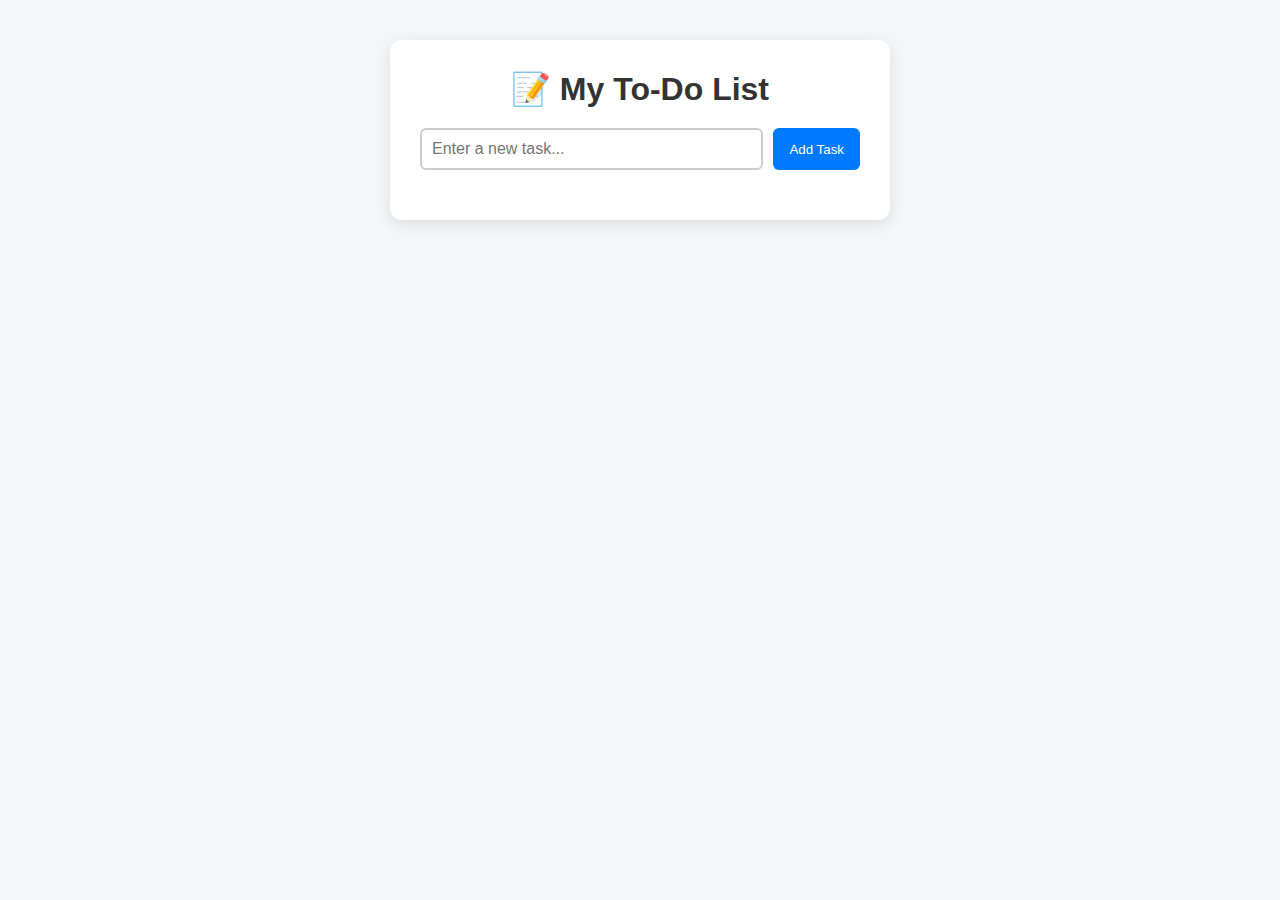
<file: index.html>
<!DOCTYPE html>
<html lang="en">

<head>
    <meta charset="UTF-8" />
    <meta name="viewport" content="width=device-width, initial-scale=1.0" />
    <title>To-Do List</title>
    <link rel="stylesheet" href="style.css" />
</head>

<body>

    <div class="container">
        <h1>📝 My To-Do List</h1>

        <div class="input-section">
            <input type="text" id="task-input" placeholder="Enter a new task..." />
            <button id="add-task-btn">Add Task</button>
        </div>

        <ul id="task-list">
            <!-- Tasks will appear here -->
        </ul>
    </div>

    <script src="script.js"></script>
</body>

</html>
</file>
<file: style.css>
/* Reset default styles */
* {
  margin: 0;
  padding: 0;
  box-sizing: border-box;
  font-family: 'Segoe UI', sans-serif;
}

/* Overall container */
body {
  background-color: #f4f6f8;
  display: flex;
  justify-content: center;
  align-items: start;
  min-height: 100vh;
  padding: 40px 20px;
}

.container {
  background-color: #fff;
  padding: 30px;
  border-radius: 12px;
  box-shadow: 0 4px 15px rgba(0, 0, 0, 0.1);
  width: 100%;
  max-width: 500px;
}

h1 {
  text-align: center;
  margin-bottom: 20px;
  color: #333;
}

/* Input and Button */
.input-section {
  display: flex;
  gap: 10px;
  margin-bottom: 20px;
}

#task-input {
  flex: 1;
  padding: 10px;
  border: 2px solid #ccc;
  border-radius: 6px;
  font-size: 16px;
}

#add-task-btn {
  padding: 10px 16px;
  background-color: #007bff;
  color: white;
  border: none;
  border-radius: 6px;
  cursor: pointer;
  transition: background-color 0.2s ease;
}

#add-task-btn:hover {
  background-color: #0056b3;
}

/* Task list */
#task-list {
  list-style: none;
}

#task-list li {
  background: #f0f2f5;
  padding: 12px;
  margin-bottom: 10px;
  border-radius: 6px;
  display: flex;
  justify-content: space-between;
  align-items: center;
}

#task-list li.completed {
  text-decoration: line-through;
  color: gray;
}
</file>
